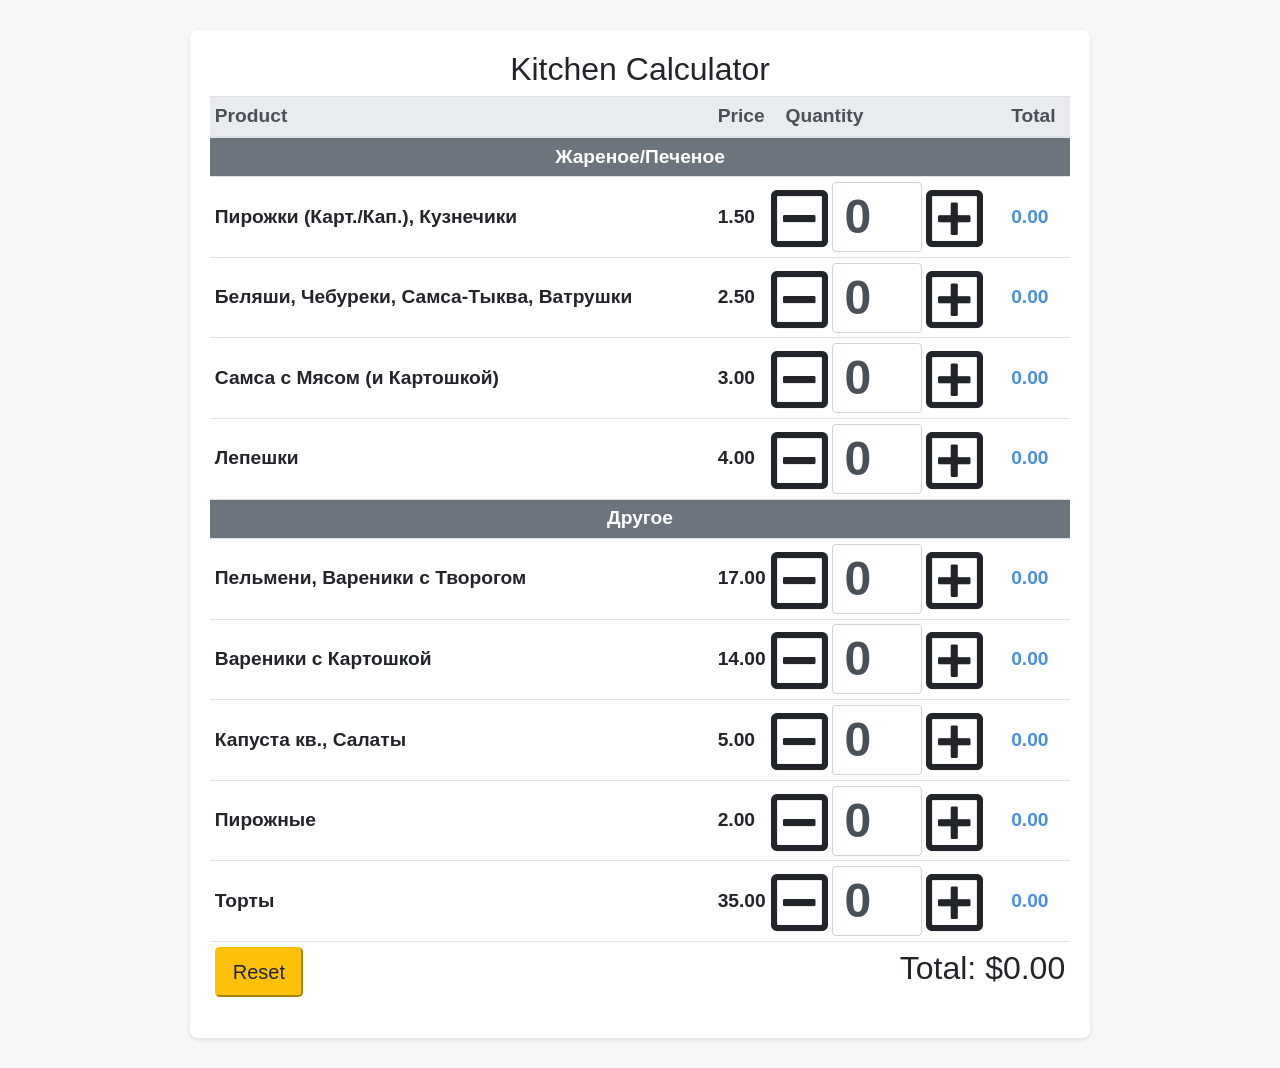
<file: Kitchen/index.html>
<!DOCTYPE html>
<html>
<head>
    <title>Kitchen Calculator</title>
    <link rel="stylesheet" href="https://stackpath.bootstrapcdn.com/bootstrap/4.3.1/css/bootstrap.min.css">
    <link rel="stylesheet" href="https://cdnjs.cloudflare.com/ajax/libs/font-awesome/5.1.1/css/all.min.css" integrity="sha512-ioRJH7yXnyX+7fXTQEKPULWkMn3CqMcapK0NNtCN8q//sW7ZeVFcbMJ9RvX99TwDg6P8rAH2IqUSt2TLab4Xmw==" crossorigin="anonymous" referrerpolicy="no-referrer" />
    <style>
        body {
            background-color: #f7f7f7;
            font-weight:bold !important;
            font-size:1.2em !important;
        }
        #calculatorContainer {
            width:100%;
            max-width: 900px;
            margin: 30px auto;
            padding: 20px;
            background-color: #fff;
            border-radius: 8px;
            box-shadow: 0 2px 4px rgba(0, 0, 0, 0.1);
        }
        .quantity-input {
            width: 100px;
        }
        .category-row {
            background-color: #6c757d;
            color: white;
            text-align: center;
            font-weight: bold;
        }
        .row-total {
            font-weight: bold;
            color: #4a90e2;
        }
        .table th, .table td {
            vertical-align: middle;
            padding: 0.25em;
        }
        input {
            font-weight:bold !important;
            font-size:2.5em !important;
        }
    </style>
    <script>
        document.addEventListener('DOMContentLoaded', function() {
            // Replace 'path/to/your/products.json' with the actual path to your JSON file
            fetch('products.json')
            .then(response => response.json())
            .then(data => createProductTable(data))
            .catch(error => console.error('Error:', error));
        });
        function AddOne(element){
            var input = element.previousElementSibling;
            input.value = parseInt(input.value) + 1; 
            calculateRowTotal(input);
        }
        
        function SubOne(element){
            var input = element.nextElementSibling;
            if (parseInt(input.value) > 0)
                input.value = parseInt(input.value) - 1; 
            calculateRowTotal(input);
        }
        
        function createProductTable(data) {
            let tableBody = document.getElementById('productTableBody');
            data.categories.forEach(category => {
                // Create category row
                let catRow = tableBody.insertRow();
                let catCell = catRow.insertCell();
                catCell.setAttribute('colspan', 5);
                catCell.innerText = category.name;
                catRow.classList.add('category-row');

                // Create product rows
                category.products.forEach(product => {
                    let row = tableBody.insertRow();
                    let productCell = row.insertCell();
                    productCell.setAttribute('colspan', 2);
                    productCell.innerText = product.name;

                    let priceCell = row.insertCell();
                    priceCell.innerText = product.price.toFixed(2);

                    let quantityCell = row.insertCell();
                    quantityCell.innerHTML = `<div class="row"><i class="far fa-minus-square pt-1 pr-1" style="font-size:65px" onclick="SubOne(this)"></i><input type="number" value="0" min="0" class="form-control" style="width:90px;height:70px" onchange="calculateRowTotal(this)"><i class="far fa-plus-square pt-1 pl-1" style="font-size:65px" onclick="AddOne(this)"></i></div>`;

                    let totalCell = row.insertCell();
                    totalCell.classList.add('row-total');
                    totalCell.innerText = '0.00';
                });
            });
        }

         function calculateRowTotal(element) {
            var row = element.parentNode.parentNode.parentNode;
            var price = parseFloat(row.cells[1].innerText);
            var quantity = parseFloat(row.cells[2].getElementsByTagName('input')[0].value);
            var total = price * quantity;
            row.cells[3].innerText = total.toFixed(2);

            calculateGrandTotal();
        }

        function calculateGrandTotal() {
            var grandTotal = 0;
            var rows = document.querySelectorAll('#productTable tbody tr:not(.category-row)');
            rows.forEach(function (row) {
                var rowTotal = parseFloat(row.cells[3].innerText);
                if (!isNaN(rowTotal)) {
                    grandTotal += rowTotal;
                }
            });
            document.getElementById('grandTotal').textContent = grandTotal.toFixed(2);
        }

        function resetAll(){
            var tObj = document.getElementsByTagName('input');
            for(var i = 0; i < tObj.length; i++){
                tObj[i].value='0';
                calculateRowTotal(tObj[i]);
            }
        }
    </script>
</head>
<body>
    <div id="calculatorContainer">
        <h2 class="text-center">Kitchen Calculator</h2>
        <table id="productTable" class="table">
            <thead class="thead-light">
                <tr>
                    <th colspan="2">Product</th>
                    <th>Price</th>
                    <th>Quantity</th>
                    <th>Total</th>
                </tr>
            </thead>
            <tbody id="productTableBody">
                <!-- Products will be loaded here -->
            </tbody>
            <tfoot>
                <tr>
                    <th colspan="2"><button onclick="resetAll();return false;" class="btn-lg btn-warning">Reset</button></th>
                    <th colspan="3">
                         <h2 class="text-right">Total: $<span id="grandTotal">0.00</span></h2>
                    </th>
                </tr>
            </tfoot>
        </table>
       
    </div>
    
</body>
</html>
</file>
